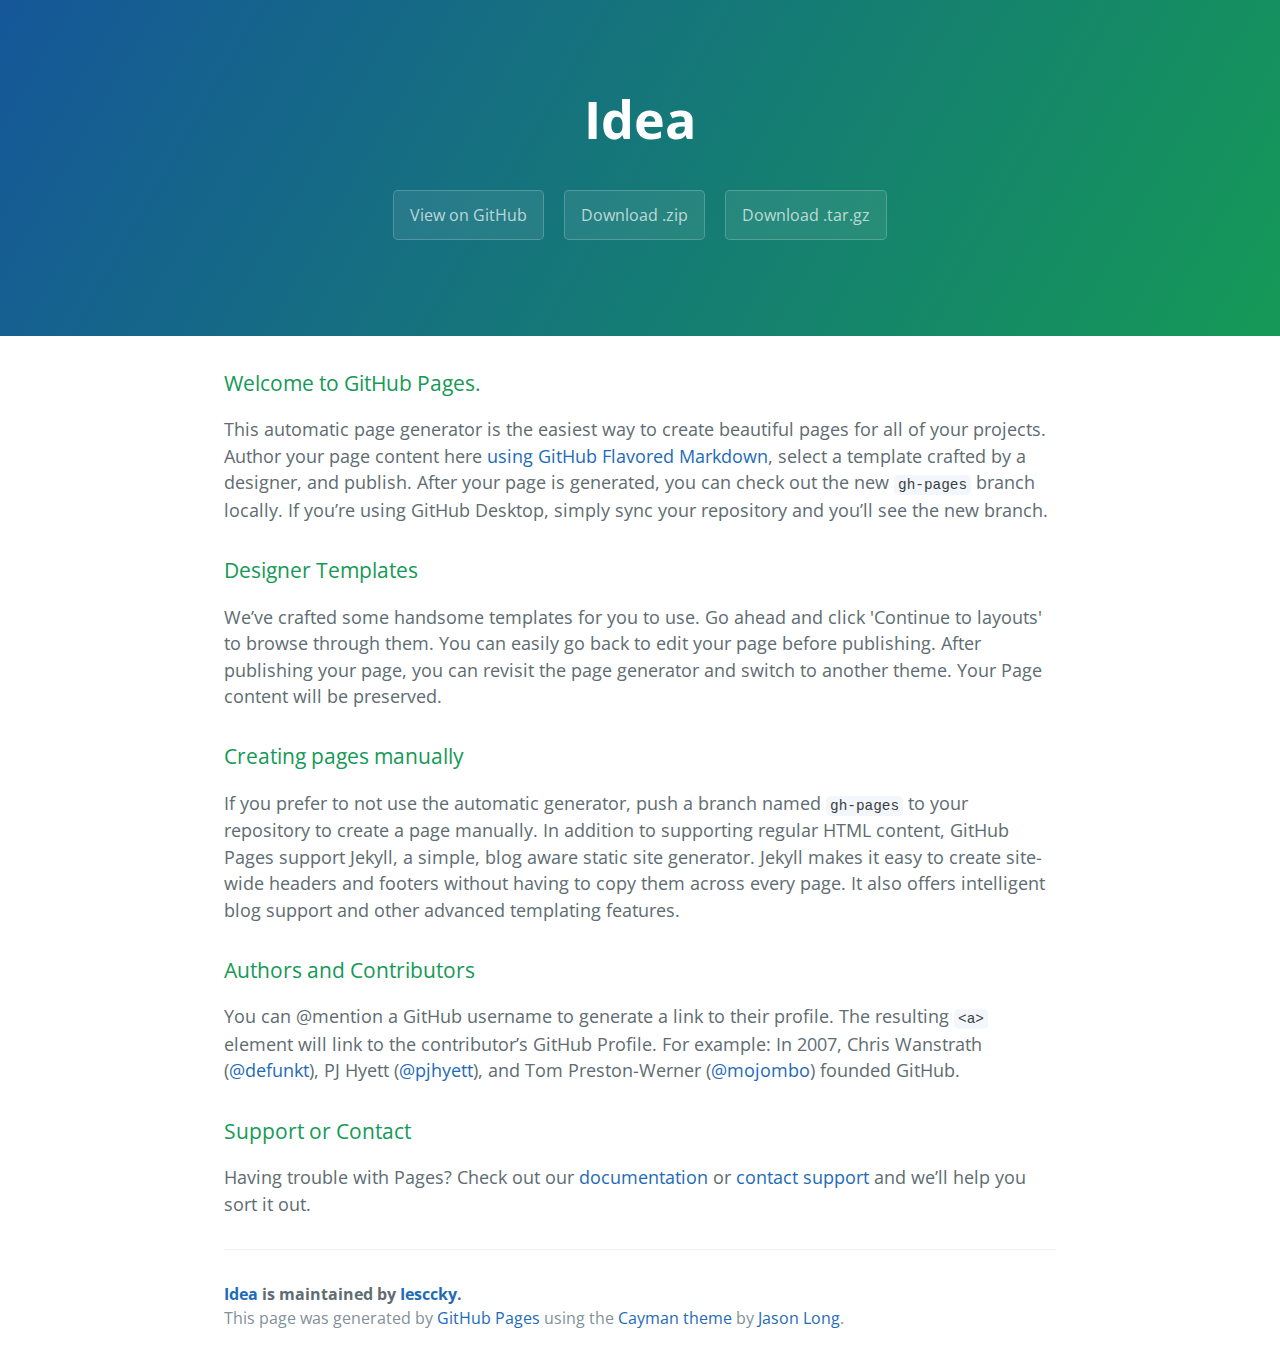
<file: index.html>
<!DOCTYPE html>
<html lang="en-us">
  <head>
    <meta charset="UTF-8">
    <title>Idea by Iesccky</title>
    <meta name="viewport" content="width=device-width, initial-scale=1">
    <link rel="stylesheet" type="text/css" href="stylesheets/normalize.css" media="screen">
    <link href='https://fonts.googleapis.com/css?family=Open+Sans:400,700' rel='stylesheet' type='text/css'>
    <link rel="stylesheet" type="text/css" href="stylesheets/stylesheet.css" media="screen">
    <link rel="stylesheet" type="text/css" href="stylesheets/github-light.css" media="screen">
  </head>
  <body>
    <section class="page-header">
      <h1 class="project-name">Idea</h1>
      <h2 class="project-tagline"></h2>
      <a href="https://github.com/Iesccky/idea" class="btn">View on GitHub</a>
      <a href="https://github.com/Iesccky/idea/zipball/master" class="btn">Download .zip</a>
      <a href="https://github.com/Iesccky/idea/tarball/master" class="btn">Download .tar.gz</a>
    </section>

    <section class="main-content">
      <h3>
<a id="welcome-to-github-pages" class="anchor" href="#welcome-to-github-pages" aria-hidden="true"><span aria-hidden="true" class="octicon octicon-link"></span></a>Welcome to GitHub Pages.</h3>

<p>This automatic page generator is the easiest way to create beautiful pages for all of your projects. Author your page content here <a href="https://guides.github.com/features/mastering-markdown/">using GitHub Flavored Markdown</a>, select a template crafted by a designer, and publish. After your page is generated, you can check out the new <code>gh-pages</code> branch locally. If you’re using GitHub Desktop, simply sync your repository and you’ll see the new branch.</p>

<h3>
<a id="designer-templates" class="anchor" href="#designer-templates" aria-hidden="true"><span aria-hidden="true" class="octicon octicon-link"></span></a>Designer Templates</h3>

<p>We’ve crafted some handsome templates for you to use. Go ahead and click 'Continue to layouts' to browse through them. You can easily go back to edit your page before publishing. After publishing your page, you can revisit the page generator and switch to another theme. Your Page content will be preserved.</p>

<h3>
<a id="creating-pages-manually" class="anchor" href="#creating-pages-manually" aria-hidden="true"><span aria-hidden="true" class="octicon octicon-link"></span></a>Creating pages manually</h3>

<p>If you prefer to not use the automatic generator, push a branch named <code>gh-pages</code> to your repository to create a page manually. In addition to supporting regular HTML content, GitHub Pages support Jekyll, a simple, blog aware static site generator. Jekyll makes it easy to create site-wide headers and footers without having to copy them across every page. It also offers intelligent blog support and other advanced templating features.</p>

<h3>
<a id="authors-and-contributors" class="anchor" href="#authors-and-contributors" aria-hidden="true"><span aria-hidden="true" class="octicon octicon-link"></span></a>Authors and Contributors</h3>

<p>You can @mention a GitHub username to generate a link to their profile. The resulting <code>&lt;a&gt;</code> element will link to the contributor’s GitHub Profile. For example: In 2007, Chris Wanstrath (<a href="https://github.com/defunkt" class="user-mention">@defunkt</a>), PJ Hyett (<a href="https://github.com/pjhyett" class="user-mention">@pjhyett</a>), and Tom Preston-Werner (<a href="https://github.com/mojombo" class="user-mention">@mojombo</a>) founded GitHub.</p>

<h3>
<a id="support-or-contact" class="anchor" href="#support-or-contact" aria-hidden="true"><span aria-hidden="true" class="octicon octicon-link"></span></a>Support or Contact</h3>

<p>Having trouble with Pages? Check out our <a href="https://help.github.com/pages">documentation</a> or <a href="https://github.com/contact">contact support</a> and we’ll help you sort it out.</p>

      <footer class="site-footer">
        <span class="site-footer-owner"><a href="https://github.com/Iesccky/idea">Idea</a> is maintained by <a href="https://github.com/Iesccky">Iesccky</a>.</span>

        <span class="site-footer-credits">This page was generated by <a href="https://pages.github.com">GitHub Pages</a> using the <a href="https://github.com/jasonlong/cayman-theme">Cayman theme</a> by <a href="https://twitter.com/jasonlong">Jason Long</a>.</span>
      </footer>

    </section>

  
  </body>
</html>
</file>
<file: stylesheets/stylesheet.css>
* {
  box-sizing: border-box; }

body {
  padding: 0;
  margin: 0;
  font-family: "Open Sans", "Helvetica Neue", Helvetica, Arial, sans-serif;
  font-size: 16px;
  line-height: 1.5;
  color: #606c71; }

a {
  color: #1e6bb8;
  text-decoration: none; }
  a:hover {
    text-decoration: underline; }

.btn {
  display: inline-block;
  margin-bottom: 1rem;
  color: rgba(255, 255, 255, 0.7);
  background-color: rgba(255, 255, 255, 0.08);
  border-color: rgba(255, 255, 255, 0.2);
  border-style: solid;
  border-width: 1px;
  border-radius: 0.3rem;
  transition: color 0.2s, background-color 0.2s, border-color 0.2s; }
  .btn + .btn {
    margin-left: 1rem; }

.btn:hover {
  color: rgba(255, 255, 255, 0.8);
  text-decoration: none;
  background-color: rgba(255, 255, 255, 0.2);
  border-color: rgba(255, 255, 255, 0.3); }

@media screen and (min-width: 64em) {
  .btn {
    padding: 0.75rem 1rem; } }

@media screen and (min-width: 42em) and (max-width: 64em) {
  .btn {
    padding: 0.6rem 0.9rem;
    font-size: 0.9rem; } }

@media screen and (max-width: 42em) {
  .btn {
    display: block;
    width: 100%;
    padding: 0.75rem;
    font-size: 0.9rem; }
    .btn + .btn {
      margin-top: 1rem;
      margin-left: 0; } }

.page-header {
  color: #fff;
  text-align: center;
  background-color: #159957;
  background-image: linear-gradient(120deg, #155799, #159957); }

@media screen and (min-width: 64em) {
  .page-header {
    padding: 5rem 6rem; } }

@media screen and (min-width: 42em) and (max-width: 64em) {
  .page-header {
    padding: 3rem 4rem; } }

@media screen and (max-width: 42em) {
  .page-header {
    padding: 2rem 1rem; } }

.project-name {
  margin-top: 0;
  margin-bottom: 0.1rem; }

@media screen and (min-width: 64em) {
  .project-name {
    font-size: 3.25rem; } }

@media screen and (min-width: 42em) and (max-width: 64em) {
  .project-name {
    font-size: 2.25rem; } }

@media screen and (max-width: 42em) {
  .project-name {
    font-size: 1.75rem; } }

.project-tagline {
  margin-bottom: 2rem;
  font-weight: normal;
  opacity: 0.7; }

@media screen and (min-width: 64em) {
  .project-tagline {
    font-size: 1.25rem; } }

@media screen and (min-width: 42em) and (max-width: 64em) {
  .project-tagline {
    font-size: 1.15rem; } }

@media screen and (max-width: 42em) {
  .project-tagline {
    font-size: 1rem; } }

.main-content :first-child {
  margin-top: 0; }
.main-content img {
  max-width: 100%; }
.main-content h1, .main-content h2, .main-content h3, .main-content h4, .main-content h5, .main-content h6 {
  margin-top: 2rem;
  margin-bottom: 1rem;
  font-weight: normal;
  color: #159957; }
.main-content p {
  margin-bottom: 1em; }
.main-content code {
  padding: 2px 4px;
  font-family: Consolas, "Liberation Mono", Menlo, Courier, monospace;
  font-size: 0.9rem;
  color: #383e41;
  background-color: #f3f6fa;
  border-radius: 0.3rem; }
.main-content pre {
  padding: 0.8rem;
  margin-top: 0;
  margin-bottom: 1rem;
  font: 1rem Consolas, "Liberation Mono", Menlo, Courier, monospace;
  color: #567482;
  word-wrap: normal;
  background-color: #f3f6fa;
  border: solid 1px #dce6f0;
  border-radius: 0.3rem; }
  .main-content pre > code {
    padding: 0;
    margin: 0;
    font-size: 0.9rem;
    color: #567482;
    word-break: normal;
    white-space: pre;
    background: transparent;
    border: 0; }
.main-content .highlight {
  margin-bottom: 1rem; }
  .main-content .highlight pre {
    margin-bottom: 0;
    word-break: normal; }
.main-content .highlight pre, .main-content pre {
  padding: 0.8rem;
  overflow: auto;
  font-size: 0.9rem;
  line-height: 1.45;
  border-radius: 0.3rem; }
.main-content pre code, .main-content pre tt {
  display: inline;
  max-width: initial;
  padding: 0;
  margin: 0;
  overflow: initial;
  line-height: inherit;
  word-wrap: normal;
  background-color: transparent;
  border: 0; }
  .main-content pre code:before, .main-content pre code:after, .main-content pre tt:before, .main-content pre tt:after {
    content: normal; }
.main-content ul, .main-content ol {
  margin-top: 0; }
.main-content blockquote {
  padding: 0 1rem;
  margin-left: 0;
  color: #819198;
  border-left: 0.3rem solid #dce6f0; }
  .main-content blockquote > :first-child {
    margin-top: 0; }
  .main-content blockquote > :last-child {
    margin-bottom: 0; }
.main-content table {
  display: block;
  width: 100%;
  overflow: auto;
  word-break: normal;
  word-break: keep-all; }
  .main-content table th {
    font-weight: bold; }
  .main-content table th, .main-content table td {
    padding: 0.5rem 1rem;
    border: 1px solid #e9ebec; }
.main-content dl {
  padding: 0; }
  .main-content dl dt {
    padding: 0;
    margin-top: 1rem;
    font-size: 1rem;
    font-weight: bold; }
  .main-content dl dd {
    padding: 0;
    margin-bottom: 1rem; }
.main-content hr {
  height: 2px;
  padding: 0;
  margin: 1rem 0;
  background-color: #eff0f1;
  border: 0; }

@media screen and (min-width: 64em) {
  .main-content {
    max-width: 64rem;
    padding: 2rem 6rem;
    margin: 0 auto;
    font-size: 1.1rem; } }

@media screen and (min-width: 42em) and (max-width: 64em) {
  .main-content {
    padding: 2rem 4rem;
    font-size: 1.1rem; } }

@media screen and (max-width: 42em) {
  .main-content {
    padding: 2rem 1rem;
    font-size: 1rem; } }

.site-footer {
  padding-top: 2rem;
  margin-top: 2rem;
  border-top: solid 1px #eff0f1; }

.site-footer-owner {
  display: block;
  font-weight: bold; }

.site-footer-credits {
  color: #819198; }

@media screen and (min-width: 64em) {
  .site-footer {
    font-size: 1rem; } }

@media screen and (min-width: 42em) and (max-width: 64em) {
  .site-footer {
    font-size: 1rem; } }

@media screen and (max-width: 42em) {
  .site-footer {
    font-size: 0.9rem; } }
</file>
<file: stylesheets/github-light.css>
/*
The MIT License (MIT)

Copyright (c) 2016 GitHub, Inc.

Permission is hereby granted, free of charge, to any person obtaining a copy
of this software and associated documentation files (the "Software"), to deal
in the Software without restriction, including without limitation the rights
to use, copy, modify, merge, publish, distribute, sublicense, and/or sell
copies of the Software, and to permit persons to whom the Software is
furnished to do so, subject to the following conditions:

The above copyright notice and this permission notice shall be included in all
copies or substantial portions of the Software.

THE SOFTWARE IS PROVIDED "AS IS", WITHOUT WARRANTY OF ANY KIND, EXPRESS OR
IMPLIED, INCLUDING BUT NOT LIMITED TO THE WARRANTIES OF MERCHANTABILITY,
FITNESS FOR A PARTICULAR PURPOSE AND NONINFRINGEMENT. IN NO EVENT SHALL THE
AUTHORS OR COPYRIGHT HOLDERS BE LIABLE FOR ANY CLAIM, DAMAGES OR OTHER
LIABILITY, WHETHER IN AN ACTION OF CONTRACT, TORT OR OTHERWISE, ARISING FROM,
OUT OF OR IN CONNECTION WITH THE SOFTWARE OR THE USE OR OTHER DEALINGS IN THE
SOFTWARE.

*/

.pl-c /* comment */ {
  color: #969896;
}

.pl-c1 /* constant, variable.other.constant, support, meta.property-name, support.constant, support.variable, meta.module-reference, markup.raw, meta.diff.header */,
.pl-s .pl-v /* string variable */ {
  color: #0086b3;
}

.pl-e /* entity */,
.pl-en /* entity.name */ {
  color: #795da3;
}

.pl-smi /* variable.parameter.function, storage.modifier.package, storage.modifier.import, storage.type.java, variable.other */,
.pl-s .pl-s1 /* string source */ {
  color: #333;
}

.pl-ent /* entity.name.tag */ {
  color: #63a35c;
}

.pl-k /* keyword, storage, storage.type */ {
  color: #a71d5d;
}

.pl-s /* string */,
.pl-pds /* punctuation.definition.string, string.regexp.character-class */,
.pl-s .pl-pse .pl-s1 /* string punctuation.section.embedded source */,
.pl-sr /* string.regexp */,
.pl-sr .pl-cce /* string.regexp constant.character.escape */,
.pl-sr .pl-sre /* string.regexp source.ruby.embedded */,
.pl-sr .pl-sra /* string.regexp string.regexp.arbitrary-repitition */ {
  color: #183691;
}

.pl-v /* variable */ {
  color: #ed6a43;
}

.pl-id /* invalid.deprecated */ {
  color: #b52a1d;
}

.pl-ii /* invalid.illegal */ {
  color: #f8f8f8;
  background-color: #b52a1d;
}

.pl-sr .pl-cce /* string.regexp constant.character.escape */ {
  font-weight: bold;
  color: #63a35c;
}

.pl-ml /* markup.list */ {
  color: #693a17;
}

.pl-mh /* markup.heading */,
.pl-mh .pl-en /* markup.heading entity.name */,
.pl-ms /* meta.separator */ {
  font-weight: bold;
  color: #1d3e81;
}

.pl-mq /* markup.quote */ {
  color: #008080;
}

.pl-mi /* markup.italic */ {
  font-style: italic;
  color: #333;
}

.pl-mb /* markup.bold */ {
  font-weight: bold;
  color: #333;
}

.pl-md /* markup.deleted, meta.diff.header.from-file */ {
  color: #bd2c00;
  background-color: #ffecec;
}

.pl-mi1 /* markup.inserted, meta.diff.header.to-file */ {
  color: #55a532;
  background-color: #eaffea;
}

.pl-mdr /* meta.diff.range */ {
  font-weight: bold;
  color: #795da3;
}

.pl-mo /* meta.output */ {
  color: #1d3e81;
}
</file>
